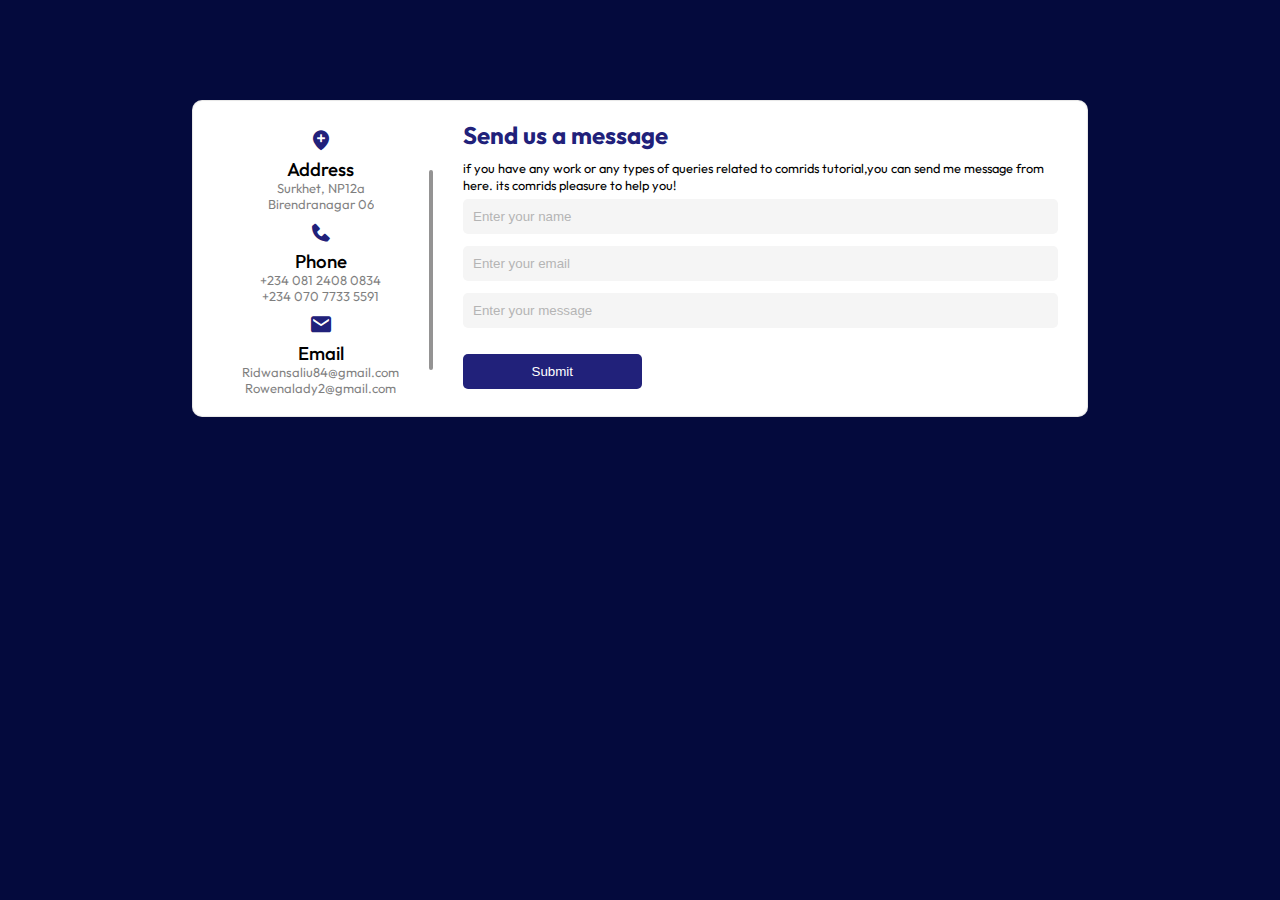
<file: contact/index.html>
<!DOCTYPE html>
<html lang="en">
<head>
    <meta charset="UTF-8">
    <meta name="viewport" content="width=device-width, initial-scale=1.0">
    <title>Contact Page</title>
    <link rel="stylesheet" href="/contact/style.css">
    <link href='https://unpkg.com/boxicons@2.1.4/css/boxicons.min.css' rel='stylesheet'>
</head>
<body>
    <div class="container">
        <div class="contact">
            <div class="contact-info">
                <span><i class='bx bxs-location-plus'></i></span>
                <h3>Address</h3>
                <p>Surkhet, NP12a </p>
                <p>Birendranagar 06</p>
            </div>
            <div class="contact-info">
                <span><i class='bx bxs-phone'></i></span>
                <h3>Phone</h3>
                <p><a href="tel:+234 081 2408 0834">+234 081 2408 0834</a></p>
                <p><a href="tel:+234 070 7733 5591">+234 070 7733 5591</a></p>
            </div>
            <div class="contact-info">
                <span><i class='bx bxs-envelope'></i></span>
                <h3>Email</h3>
                <p><a href="mailto:ridwansaliu84@gmail.com">Ridwansaliu84@gmail.com</a></p>
                <p><a href="mailto:rowenalady2@gmail.com">Rowenalady2@gmail.com</a></p>
            </div>
        </div>
        <div class="divider"></div>
        <div class="message">
            <h2>Send us a message</h2>
            <p>if you have any work or any types of queries related to comrids tutorial,you can send me message from here. its comrids pleasure to help you!</p>
            <form action="#" method="post">
                <input type="text" required placeholder="Enter your name" name="name">
                <input type="email" required placeholder="Enter your email" name="email">
                <input name="message" id="message" placeholder="Enter your message">
                <button type="submit">Submit</button>
            </form>
        </div>
    </div>
</body>
</html>
</file>
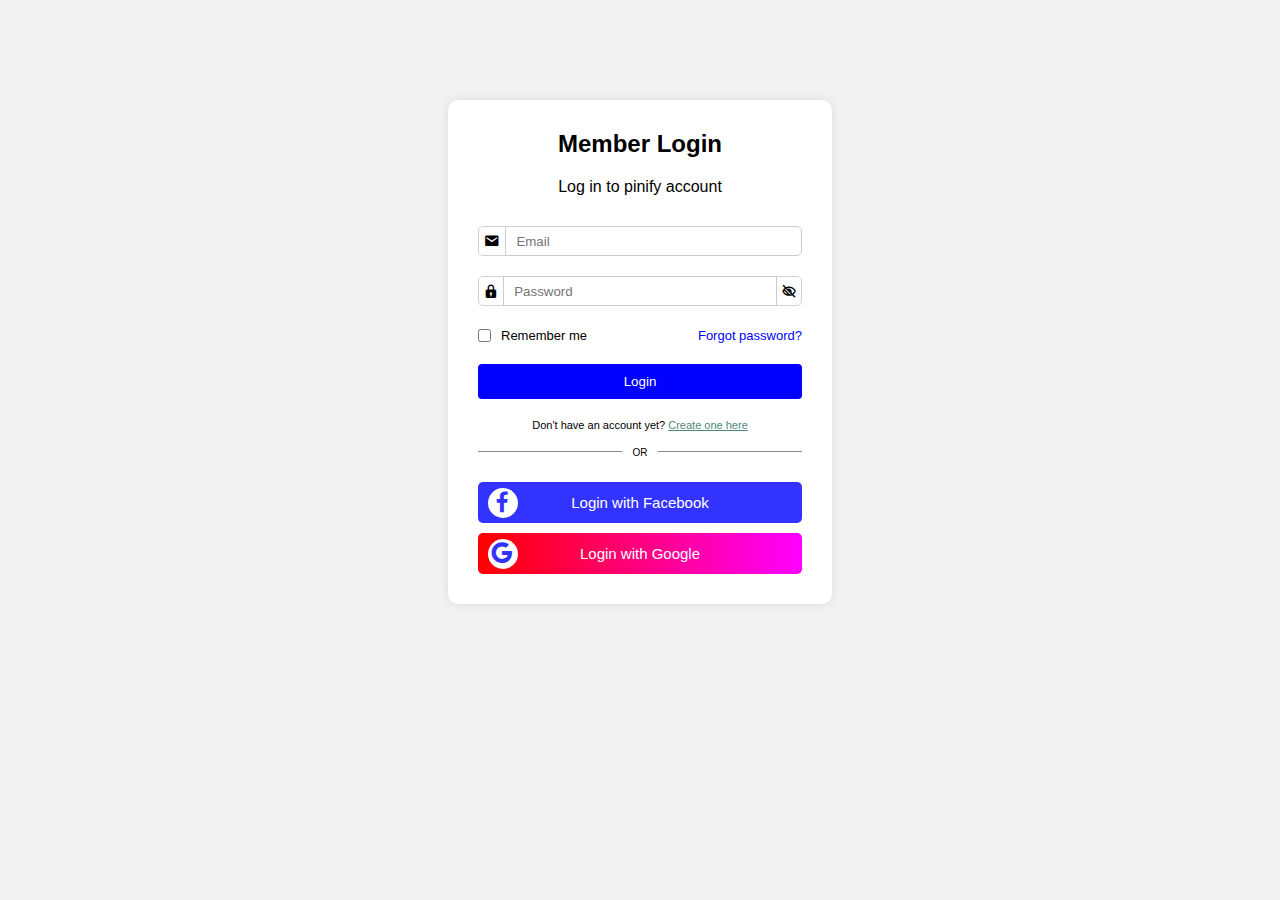
<file: login-folder/index.html>
<!DOCTYPE html>
<html lang="en">
<head>
    <meta charset="UTF-8">
    <meta name="viewport" content="width=device-width, initial-scale=1.0">
    <title>Login Form</title>
    <link rel="stylesheet" href="/login-folder/style.css">
    <link href='https://unpkg.com/boxicons@2.1.4/css/boxicons.min.css' rel='stylesheet'>
    <link rel="shortcut icon" href="/logo.png" type="image/x-icon">
</head>
<body>
    <div class="login-container">
        <h2>Member Login</h2>
        <p style="margin-bottom: 20px ;">Log in to pinify account</p>
        <form action="/login" method="post">
         <div class="email">
           <div class="icon"><i class='bx bxs-envelope'></i></div> <input type="text" id="username" name="username"  placeholder="Email" required>
        </div>
       <div class="password">
            <div class="icon right"><i class='bx bxs-lock'></i></div>
            <input type="password" id="password" name="password" placeholder="Password" required>
            <div class="icon left"><i class='bx bx-low-vision'></i></div>
            </div>
            <div class="remember">
                <div class="input-field">
            <input type="checkbox" id="remember" name="remember" value="remember">
            <label for="remember">Remember me</label>
        </div>
        <div class="link">
            <a href="#">Forgot password?</a>
        </div>
        </div>
            <button type="submit">Login</button>
            <div class="sign-up">
                <p>Don't have an account yet? <a href="/signup-folder/index.html" target="_blank">Create one here</a></p>
            </div>
            <div class="line"></div>
            <div class="login-options">
                <div class="facebook-login">
                    <div class="option-icon"><a href=""><i class='bx bxl-facebook'></i></a></div>
                    <div class="option-text"><a href="">Login with Facebook</a></div>
                </div>
                <div class="google-login">
                    <div class="option-icon"><a href=""><i class='bx bxl-google' ></i></a></div>
                    <div class="option-text"><a href="">Login with Google</a></div>    
                </div>
            </div>
       </div>
      
        </form>
    </div>
</body>
</html>
</file>
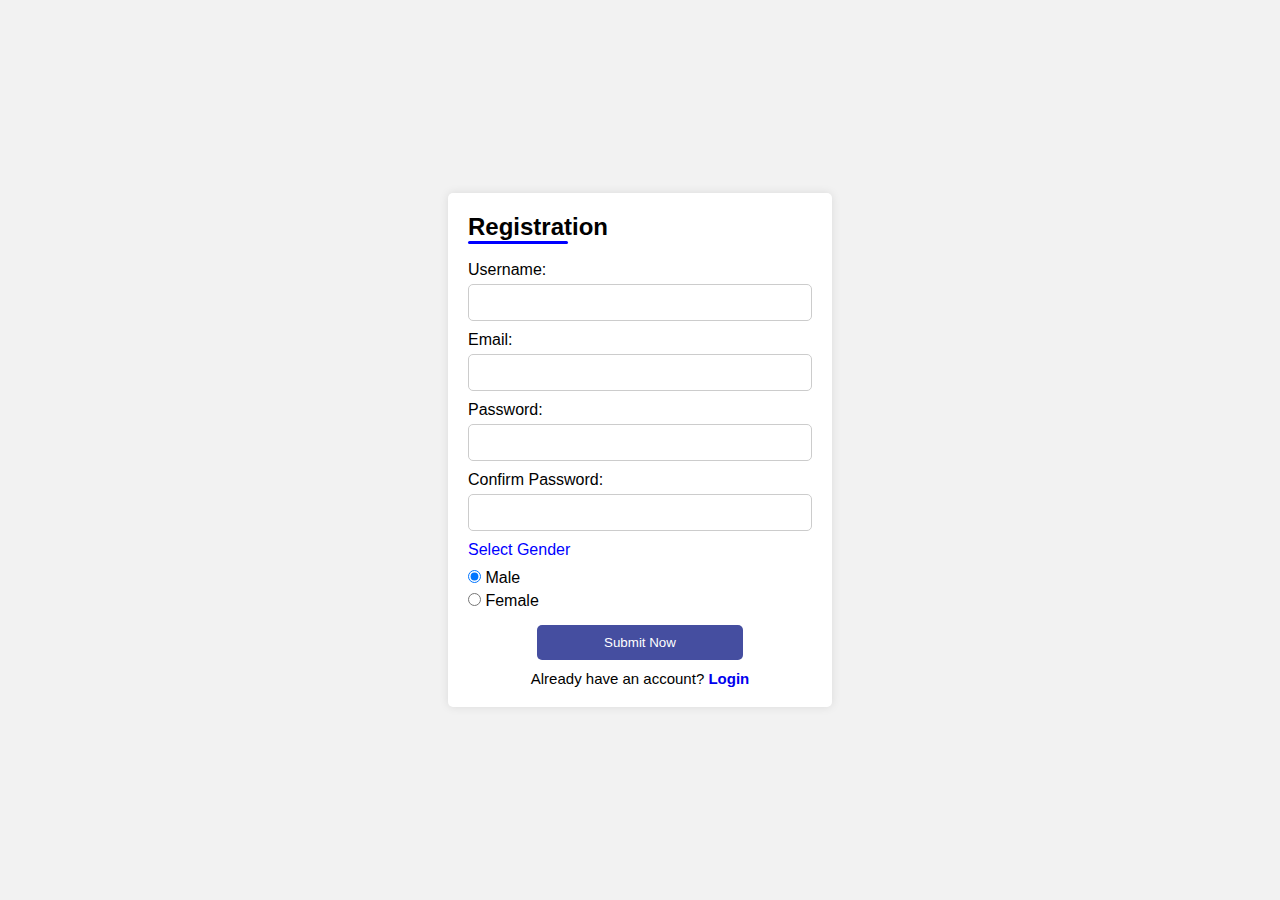
<file: signup-folder/index.html>
<!DOCTYPE html>
<html lang="en">
<head>
    <meta charset="UTF-8">
    <meta name="viewport" content="width=device-width, initial-scale=1.0">
    <title>Registration Form</title>
    <link rel="stylesheet" href="/signup-folder/style.css">
    <link rel="shortcut icon" href="/logo.png" type="image/x-icon">
</head>
<body>
    <div class="container">
        <h2>Registration</h2>
        <form action="/submit_registration" method="post">
            <label for="username">Username:</label>
            <input type="text" id="username" name="username" required>
            
            <label for="email">Email:</label>
            <input type="email" id="email" name="email" required>
            
            <label for="password">Password:</label>
            <input type="password" id="password" name="password" required>
            
            <label for="confirm_password">Confirm Password:</label>
            <input type="password" id="confirm_password" name="confirm_password" required>
            <fieldset>
                <legend>Select Gender</legend>
                <label for="male">
               <input type="radio" checked name="male/female"id="male" required> Male
               </label>
               <label for="female">
               <input type="radio" name="male/female"id="female" required> Female
               </label>
               </fieldset>
               <div class="btn">
            <button type="submit">Submit Now</button>
            
        </div>
        <div class="login">
            Already have an account? <a href="/login-folder/index.html" target="_blank">Login</a>
        </div>
        </form>
    </div>
</body>
</html>
</file>
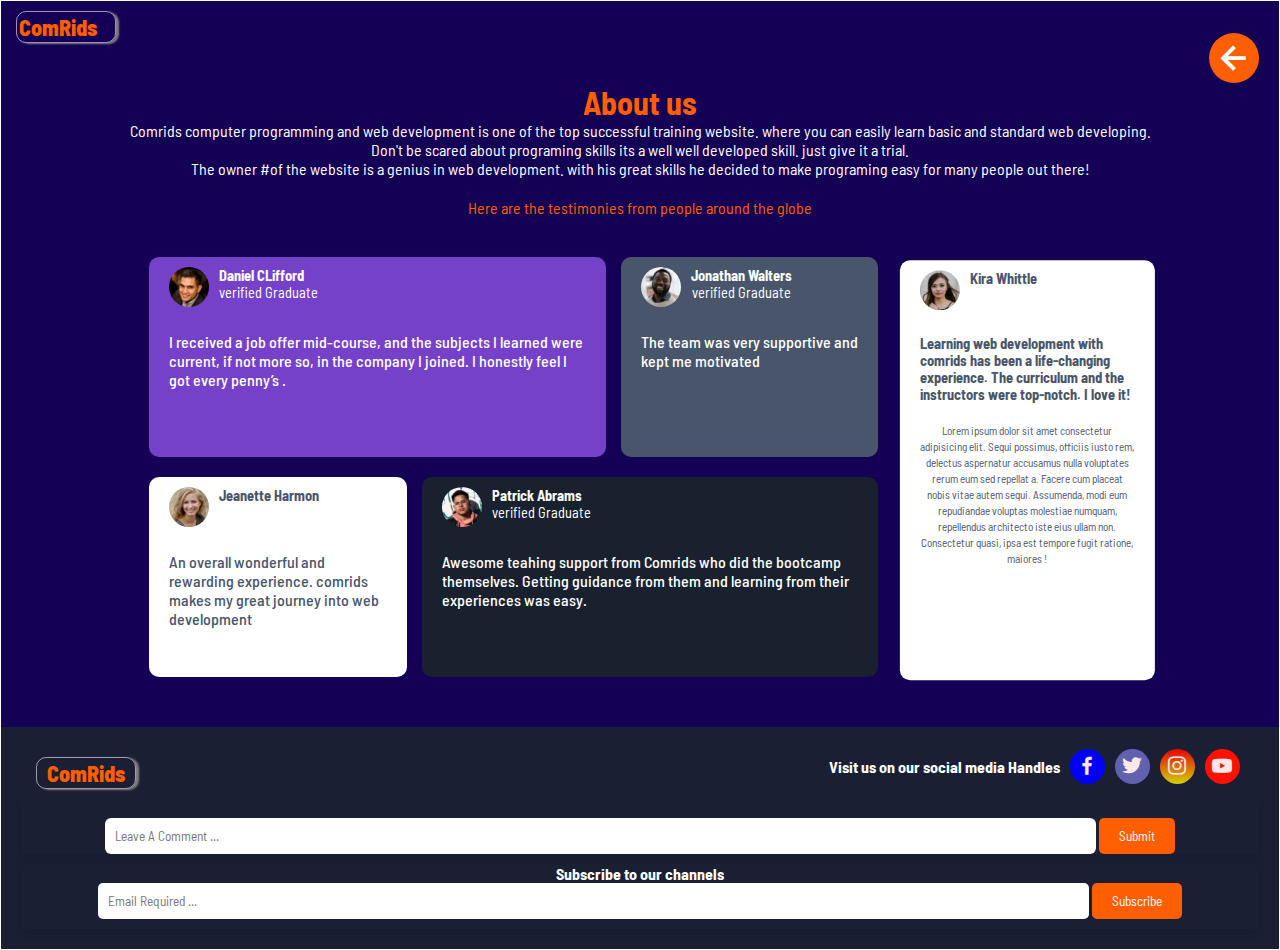
<file: about/about.html>
<!DOCTYPE html>
<html lang="en">
<head>
 <meta charset="UTF-8">
<meta name="viewport" content="width=device-width, initial-scale=1.0"/>
 <title>About us</title>
 <link rel="stylesheet" href="about.css">
 <link href='https://unpkg.com/boxicons@2.1.4/css/boxicons.min.css' rel='stylesheet'>
</head>
<body>
 <div class="about-container">
    <div class="logo">
        ComRids
     </div>
     <div class="back">
        <a href="/fullol.html" title="Back to home page" ><i class='bx bx-left-arrow-alt'></i></a>
</div>
  <h1 style="margin-top: 40px;">About us</h1>
 <p>Comrids computer programming and web development is one of the top successful training website. where you can easily learn basic and standard web developing.</p>
<p>Don't be scared about programing skills its a well well developed skill. just give it a trial.</p>
 <p>The owner #of the website is a genius in web development. with his great skills he decided to make programing easy for many people out there!</p>
 <p style="color: #ff5e02; margin-top: 20px;">Here are the testimonies from people around the globe</p>
 <div class="container">
    <main>
    <section class="first-line">
        <div class="large">
            <div class="profile-pics-name">
                <img src="/about/images/image-daniel.jpg" alt="">
                <div class="name">
                    <h3>Daniel CLifford</h3>
                    <p>verified Graduate</p>
                </div>
            </div>
            <div class="info">
                <h4>I received a job offer mid-course, and the subjects I learned were current, if not more so, 
  in the company I joined. I honestly feel I got every penny’s .
                </h4>
            </div>
        </div>
        <div class="medium">
            <div class="profile-pics-name">
                <img src="/about/images/image-jonathan.jpg" alt="">
                <div class="name">
                    <h3>Jonathan Walters</h3>
                    <p>verified Graduate</p>
                </div>
            </div>
            <div class="info">
                <h4>The team was very supportive and kept me motivated</h4>
 
            </div>
        </div>
    </section>
    <section class="second-line">
        <div class="medium">
            <div class="profile-pics-name">
                <img src="/about/images/image-jeanette.jpg" alt="">
                <div class="name">
                    <h3>Jeanette Harmon</h3>
                    <p>verified Graduate</p>
                </div>
            </div>
            <div class="info">
                <h4>An overall wonderful and rewarding experience. comrids makes my great journey into web development</h4>
                
            </div>
        </div>
        <div class="large">
            <div class="profile-pics-name">
                <img src="/about/images/image-patrick.jpg" alt="">
                <div class="name">
                    <h3>Patrick Abrams</h3>
                    <p>verified Graduate</p>
                </div>
            </div>
            <div class="info">
                <h4>Awesome teahing support from Comrids who did the bootcamp themselves. Getting guidance from them and 
                    learning from their experiences was easy.
                </h4>
 
            </div>
        </div>
    </section>
</main>
<div class="aside">
    <div class="profile-pics-name">
        <img src="/about/images/image-kira.jpg" alt="">
        <div class="name">
            <h3>Kira Whittle</h3>
            <p>verified Graduate</p>
        </div>
    </div>
    <div class="info">
        <h4>Learning web development with comrids has been a life-changing experience. The curriculum and the instructors were top-notch. I love it!</h4>
        <p style="color:inherit;">Lorem ipsum dolor sit amet consectetur adipisicing elit. Sequi possimus, officiis iusto rem, delectus aspernatur accusamus nulla voluptates rerum eum sed repellat a. Facere cum placeat nobis vitae autem sequi.
        Assumenda, modi eum repudiandae voluptas molestiae numquam, repellendus architecto iste eius ullam non. Consectetur quasi, ipsa est tempore fugit ratione, maiores !</p>
        </h4>
    </div>
    </div>
</div>
<footer>
<div class="coments">
    <div class="logo">
        ComRids
     </div>
     <div class="linkss">
        <h4>Visit us on our social media Handles</h4>
        <div class="facebook">
      <a href=""><i class='bx bxl-facebook'></i></a>
      </div>
      <div class="twitter">
      <a href=""><i  id="twitter" class='bx bxl-twitter'></i></a>
      </div>
      <div class="instagram">
     <a href=""><i id="instagram" class='bx bxl-instagram'></i></a>
     </div>
     <div class="youtube">
     <a href=""><i id="youtube" class='bx bxl-youtube'></i></a>
    </div>
    </div>
     <div class="comment-box">
        <form action="#" method="post"></form>
            <label for="comment"></label>
            <br>
            <input type="text" id="comment" name="comment" placeholder="Leave A Comment ..."  required>
            <button type="submit" >Submit</button>
        </form>
     </div>
    <div class="subscribe-box">
        <h4>Subscribe to our channels</h4>
        <form action="#" method="#">
            <label for="email"></label>
            <input type="email" id="email" name="email" placeholder="Email Required ..." required>
            <button type="submit">Subscribe</button>
        </form>
    </div>
      
      </div>
</div>
</div>
</body>
</html>
</file>
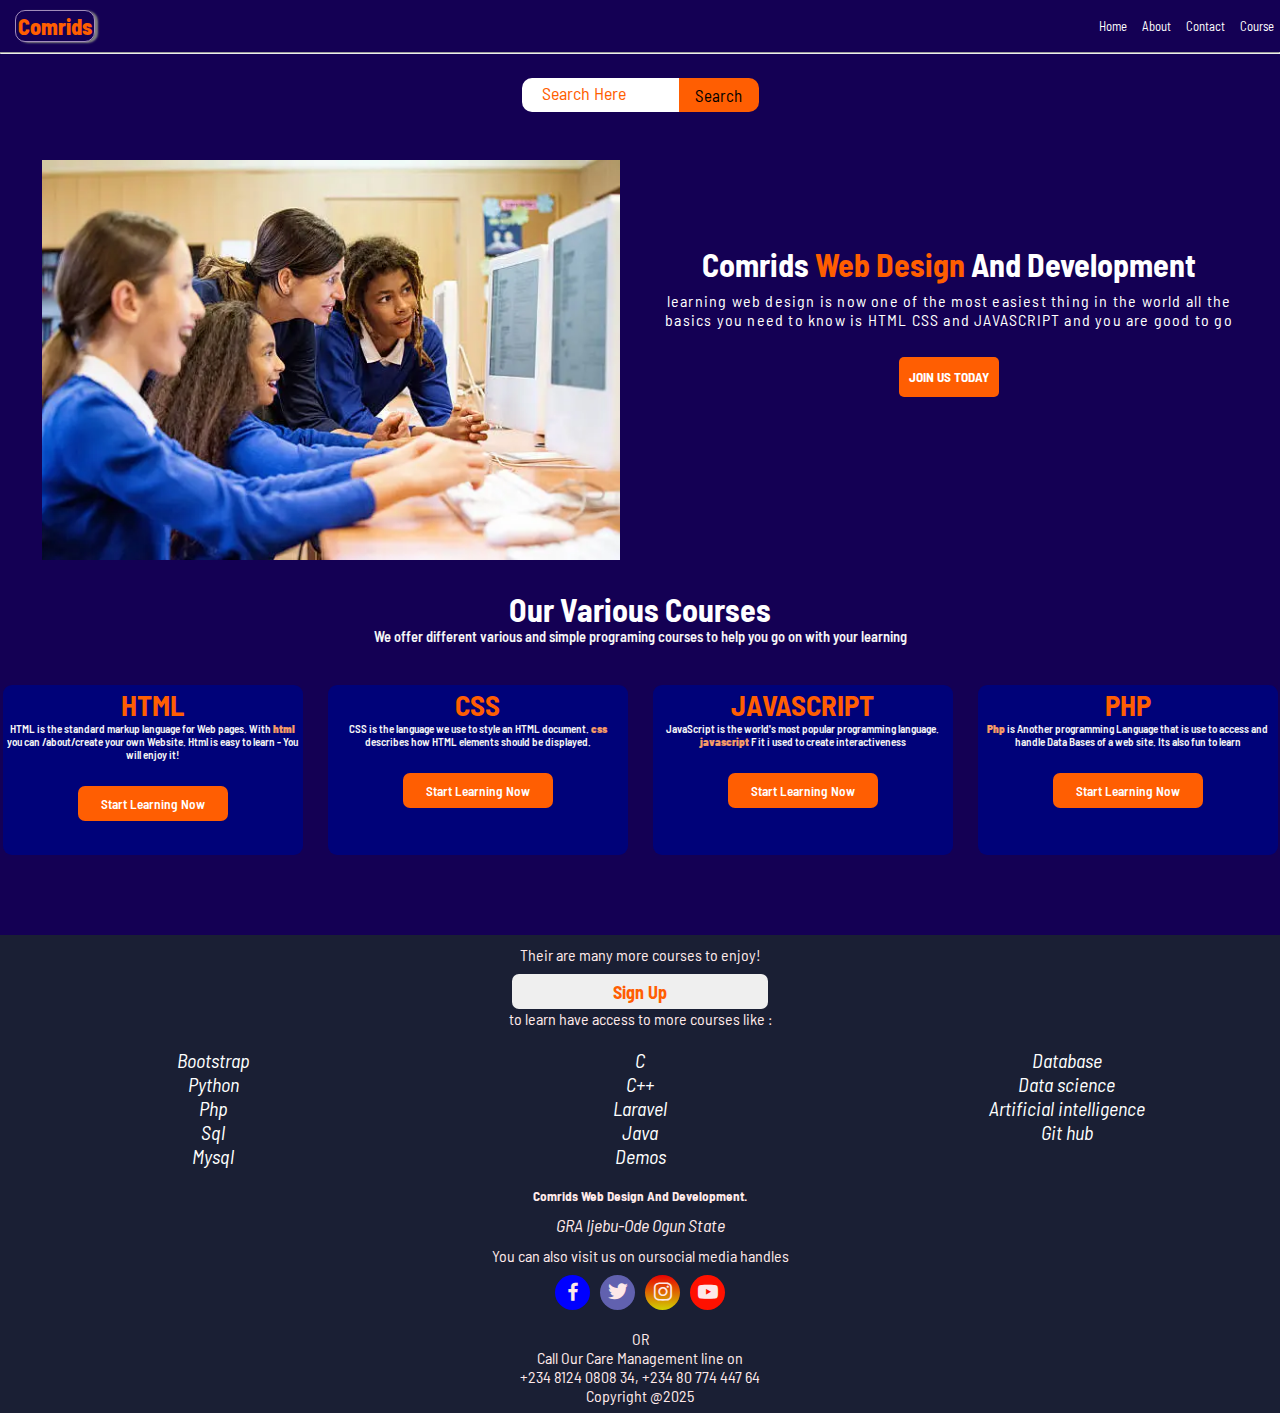
<file: landing-page-folder/fullol.html>
<!DOCTYPE html>
<html lang="en">
<head>
 <meta charset="UTF-8">
 <meta name="viewport" content="width=device-width, initial-scale=1.0"/>
 <title>comrids</title>
<link rel="stylesheet" href="style.css">
<link href='https://unpkg.com/boxicons@2.1.4/css/boxicons.min.css' rel='stylesheet'>
<link rel="shortcut icon" href="/logo.png" type="image/x-icon">
</head>
<body>
<main>
  <div class="logo">
   Comrids
</div>
  <ul>
   <li><a href="#home">home</a></li>
   <li><a href="/about/about.html">about</a></li>
   <li><a href="/contact/index.html">contact</a></li>
   <li><a href="#course">course</a></li>
</ul>
</main>
<input class="checks" id="checks" type="checkbox">
<div class="hamburger-menu">
  <label for="checks"><i class='bx bx-menu'></i></label>
</div>
<div class="menu">
  <label for="checks"><i class='bx bx-x' style='color:#ffffff;font-size: 30px;'></i></label>
  <ul>
    <li><a href="#home">home</a></li>
    <li><a href="/about/about.html">about</a></li>
    <li><a href="/contact/index.html">contact</a></li>
    <li><a href="#course">course</a></li>
 </ul>
</div>
<hr>
<div id="home" class="search">
  <label for="search">
  <input class="input" placeholder="Search Here"type="search" id="search" name="search">
 <a href="#"><button>Search</button></a>
</label>
</div>
<div class="content-box">
  <div class="images">
    <img src="desktob-hero.png" alt="">
  </div>
  <div class="content">
 <h1>comrids<span style="color:#ff5e00;"> web design </span>and development</h1>
<p>learning web design is now one of the most easiest thing in the world all the basics you need to know is HTML CSS and  JAVASCRIPT and you are good to go</p>
 <p>
 <button><a href="/signup-folder/index.html">JOIN US TODAY</a></button>
</p>
</div>
</div>
 <div id="course"class="course-container-box">
 <h1>Our Various Courses</h1>
  <p>We offer different various and simple programing courses to help you go on with your learning</p>
  <div class="course-container">
<div class="courses">
 <h1>HTML</h1>
<p>HTML is the standard markup language for Web pages.
With <b style="color: #f59b67;">html</b> you can /about/create your own Website.

Html is easy to learn - You will enjoy it!</p>
<div class="btn"><a href="/signup-folder/index.html"><button>Start Learning Now</button></a></div>
</div>
<div class="courses">
 <h1>CSS</h1>
<p>
CSS is the language we use to style an HTML document.
<b style="color: #f59b67;">css</b> describes how HTML elements should be displayed.</p>
<div class="btn"><a href="/signup-folder/index.html"><button>Start Learning Now </button></a></div>
</div>
<div class="courses">
 <h1>JAVASCRIPT</h1>
 <p>JavaScript is the world's most popular programming language.
  <b style="color: #f59b67;">javascript</b>  F
 it i used to create interactiveness </p>
<div class="btn"><a href="/signup-folder/index.html"><button>Start Learning  Now</button></a></div>
</div>
<div class="courses">
  <h1> PHP</h1>
  <p><b style="color: #f59b67;">Php</b>  is Another programming Language that is use to access and handle Data Bases of a web site. Its also fun to learn</p>
 <div class="btn"><a href="/signup-folder/index.html"> <button>Start Learning  Now</button></a></div>
</div>
</div>
</div>
</div>
 <footer>
  <p>Their are many more courses to enjoy! </br><button><a href="/signup-folder/index.html"><b>Sign Up</b></a></button></br>to learn have access to more courses like :</p>
  <div class="more-course">
  <div class="more"><a href="/signup-folder/index.html"><p><i>Bootstrap <br>Python <br> Php <br>Sql <br> Mysql</i></p></a></div>
  <div class="more"><a href="/signup-folder/index.html"><p><i>C <br> C++ <br>Laravel <br>Java <br>Demos</i></p></a></div>
 <div class="more"><a href="/signup-folder/index.html"><p><i>Database <br>Data science <br> Artificial intelligence <br>Git hub</i></p></a></div>
</div>
<div>
  <h5> Comrids Web Design And Development.</h5><address id="contact">GRA Ijebu-Ode Ogun State</address>
  <p>You can also visit us on oursocial media handles</p>
  <div class="linkss">
    <div class="facebook">
  <a href=""><i class='bx bxl-facebook'></i></a>
  </div>
  <div class="twitter">
  <a href=""><i  id="twitter" class='bx bxl-twitter'></i></a>
  </div>
  <div class="instagram">
 <a href=""><i id="instagram" class='bx bxl-instagram'></i></a>
 </div>
 <div class="youtube">
 <a href=""><i id="youtube" class='bx bxl-youtube'></i></a>
</div>
</div>
 <br>OR<br>Call Our Care Management line on<br>+234 8124 0808 34, +234 80 774 447 64 <br>
  Copyright @2025
  </div>
 </footer>
</body>
</html>
</file>
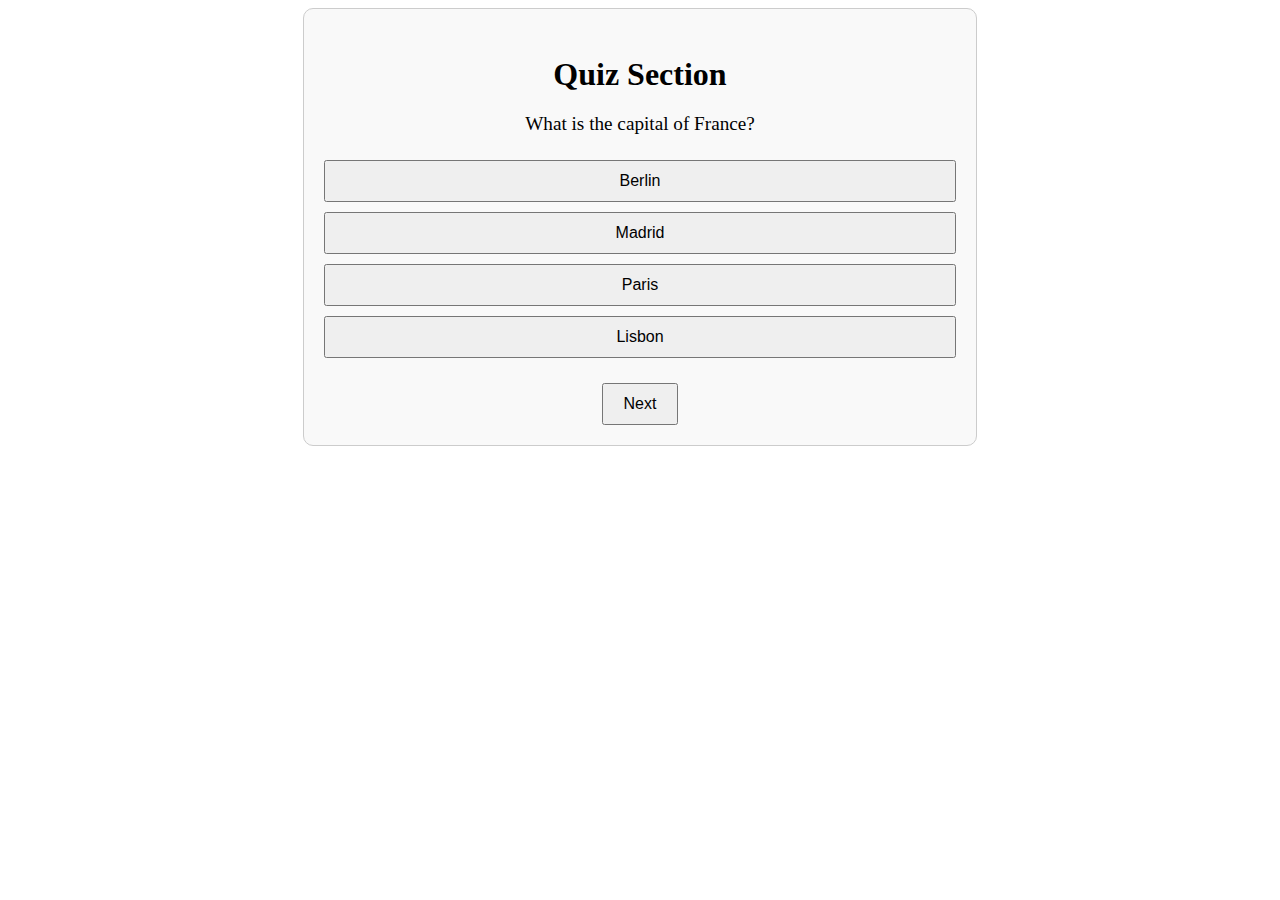
<file: Quiz-folder/quiz.html>
<!DOCTYPE html>
<html lang="en">
<head>
    <meta charset="UTF-8">
    <meta name="viewport" content="width=device-width, initial-scale=1.0">
    <title>quiz section</title>
    <link rel="stylesheet" href="quiz.css">
    <link rel="shortcut icon" href="/logo.png" type="image/x-icon">
</head>
<body>
    <div class="quiz-container">
        <h2>Quiz Section</h2>
        <div id="quiz">
          <div class="question">Question will appear here</div>
          <div class="options">
            <button class="option">Option 1</button>
            <button class="option">Option 2</button>
            <button class="option">Option 3</button>
            <button class="option">Option 4</button>
          </div>
          <button id="next">Next</button>
        </div>
      </div>
      <script src="quiz.js"></script>
</body>
</html>
</file>
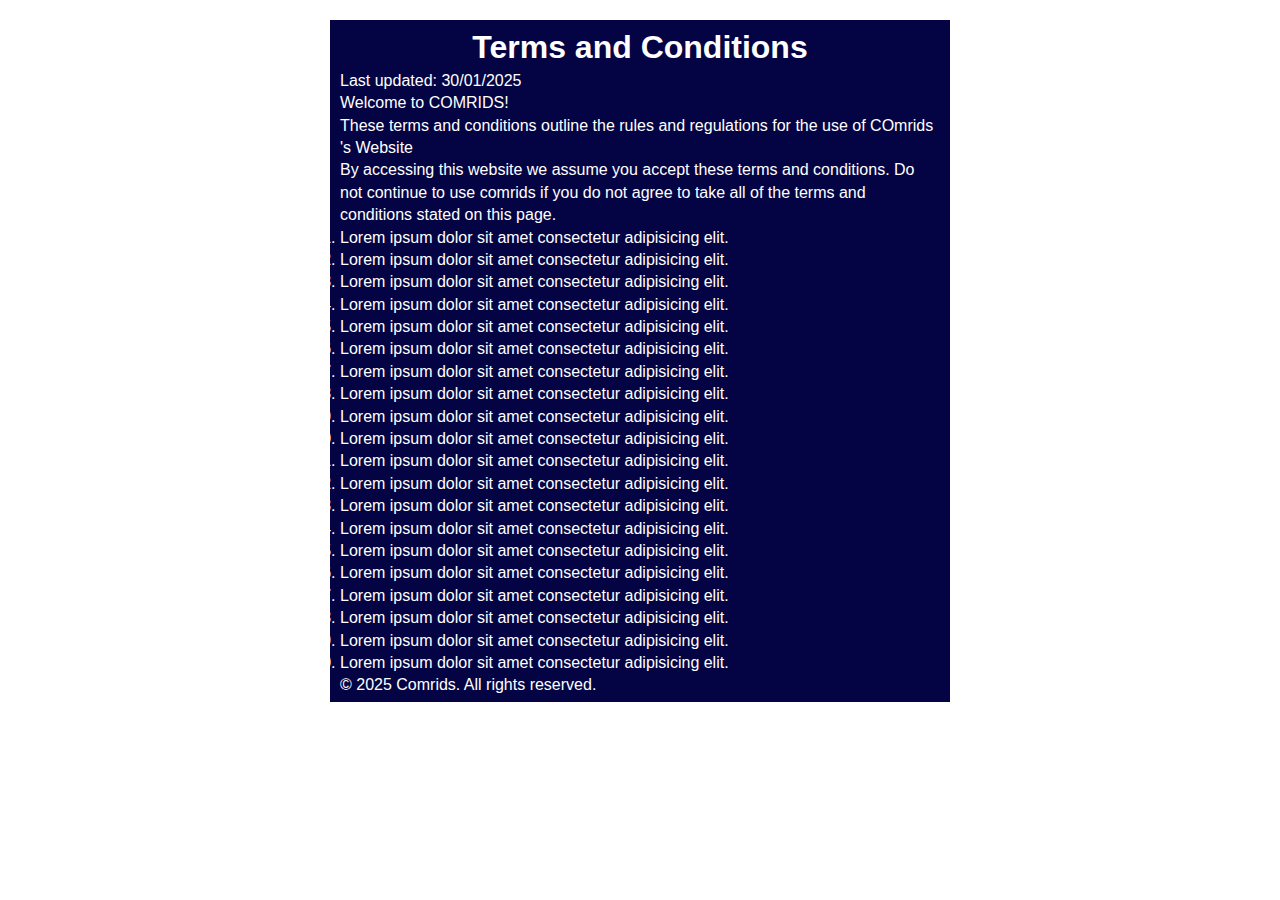
<file: terms-folder/terms.html>
<!DOCTYPE html>
<html lang="en">
<head>
    <meta charset="UTF-8">
    <meta name="viewport" content="width=device-width, initial-scale=1.0">
    <title>Terms and Conditions</title>
    <link rel="stylesheet" href="/terms-folder/style.css">
    <style>
       
    </style>
</head>
<body>
    <div class="content">
        <h1>Terms and Conditions</h1>
        <p>Last updated: 30/01/2025</p>
        <p>Welcome to COMRIDS!</p>
        <p>These terms and conditions outline the rules and regulations for the use of COmrids 's Website</p>
        <p>By accessing this website we assume you accept these terms and conditions. Do not continue to use comrids if you do not agree to take all of the terms and conditions stated on this page.</p>
        <p>
            <ol>
                <li>Lorem ipsum dolor sit amet consectetur adipisicing elit.</li>
                <li>Lorem ipsum dolor sit amet consectetur adipisicing elit.</li>
                <li>Lorem ipsum dolor sit amet consectetur adipisicing elit.</li>
                <li>Lorem ipsum dolor sit amet consectetur adipisicing elit.</li>
                <li>Lorem ipsum dolor sit amet consectetur adipisicing elit.</li>
                <li>Lorem ipsum dolor sit amet consectetur adipisicing elit.</li>
                <li>Lorem ipsum dolor sit amet consectetur adipisicing elit.</li>
                <li>Lorem ipsum dolor sit amet consectetur adipisicing elit.</li>
                <li>Lorem ipsum dolor sit amet consectetur adipisicing elit.</li>
                <li>Lorem ipsum dolor sit amet consectetur adipisicing elit.</li>
                <li>Lorem ipsum dolor sit amet consectetur adipisicing elit.</li>
                <li>Lorem ipsum dolor sit amet consectetur adipisicing elit.</li>
                <li>Lorem ipsum dolor sit amet consectetur adipisicing elit.</li>
                <li>Lorem ipsum dolor sit amet consectetur adipisicing elit.</li>
                <li>Lorem ipsum dolor sit amet consectetur adipisicing elit.</li>
                <li>Lorem ipsum dolor sit amet consectetur adipisicing elit.</li>
                <li>Lorem ipsum dolor sit amet consectetur adipisicing elit.</li>
                <li>Lorem ipsum dolor sit amet consectetur adipisicing elit.</li>
                <li>Lorem ipsum dolor sit amet consectetur adipisicing elit.</li>
                <li>Lorem ipsum dolor sit amet consectetur adipisicing elit.</li>
            </ol>
        </p>
        
        <p>© 2025 Comrids. All rights reserved.</p>
    </div>
</body>
</html>
</file>
<file: contact/style.css>
@import url('https://fonts.googleapis.com/css2?family=Barlow+Semi+Condensed:ital,wght@0,100;0,200;0,300;0,400;0,500;0,600;0,700;0,800;0,900;1,100;1,200;1,300;1,400;1,500;1,600;1,700;1,800;1,900&family=League+Spartan:wght@100..900&family=Lexend+Deca:wght@100..900&family=Outfit:wght@100..900&family=Poppins:ital,wght@0,100;0,200;0,300;0,400;0,500;0,600;0,700;0,800;0,900;1,100;1,200;1,300;1,400;1,500;1,600;1,700;1,800;1,900&family=Raleway:ital,wght@0,100..900;1,100..900&family=Rubik:ital,wght@0,300..900;1,300..900&display=swap');
*{
    margin: 0;
    padding: 0;
    box-sizing: border-box;
}
body{
    font-family: 'outfit', sans-serif;
    background: #040a3d;
}
.container{
    width: 70%;
    margin: 100px auto;
    padding: 10px 20px;
    /* border: 3px solid red; */
    display: flex;
    justify-content: space-between;
    background-color: #fff;
    box-shadow: inset 0 0 1px 1px rgba(0, 0, 0, 0.1);
    border-radius: 10px;
}
.contact{
    /* border: 3px solid gold; */
    text-align: center;
    padding:10px 30px;
    flex-wrap: wrap;
}
.contact-info{
    margin-top: 7px;
    /* border: 3px solid red; */
}
.contact p{
    font-size: 13px;
    line-height: 1.2;
    opacity: 0.5;
    /* padding:0 30px; */
}
.contact h3{
    font-weight: 500;
}
a{
    text-decoration: none;
    font-size: 13px;
    color: black;
}
.contact span{
    color: rgb(33, 33, 122);
    font-size: 24px;
}
.divider{
    width: 1px;
    height: 200px;
    border: 2px solid rgb(41, 39, 39);
    margin:60px 20px 10px 0px;
    border-radius: 10px;
    opacity: 0.5;
}
.message{
    /* border: 3px solid gold; */
    padding: 10px 10px;
}
.message h2{
    margin-bottom: 10px;
    color:rgb(33, 33, 122) ;
    position: relative;
}

.message p{
    font-size: 0.8rem;
    line-height: 1.3;
    
}
/* form{
    border: 2px solid red;
} */
form input{
    width: 100%;
    padding: 10px;
    margin: 6px 0;
    background-color: whitesmoke ;
    border:none;
    border-radius: 5px;
}
input:focus{
    outline: none;
}
::placeholder{
    opacity: 0.5;
}

textarea:focus{
    outline: none;
}
button{
    border: none;
    width: 30%;
    padding: 10px;
    border-radius: 5px;
    color: #fff;
    background-color: rgb(33, 33, 122);
    margin-top: 20px;
}
@media screen and (max-width:500px) {
    .container{
        flex-direction: column-reverse;
        margin: 10px auto;
        width: 95%;
    }
    .divider{
        display: none;
    }
    .contact{
        padding: 10px 0;
        /* flex-wrap: wrap; */
    }
    .message{
        padding: 10px 0;
    }
    button{
        width: 100%;
    }
}
@media screen and (max-width:768px) and (min-width:500px) {
    .container{
        width: 90%;
    }
    .contact{
        display: flex;
        /* flex-direction: row; */
        /* border: 3px solid red; */
        width: 90%;
        gap: 30px;
        margin: 10px auto;
    }
    
}
</file>
<file: login-folder/style.css>
*{
    padding: 0;
    margin: 0;
    box-sizing: border-box;
}
body {
    font-family:  sans-serif;
    background-color: #f2f2f2;
}
.login-container {
    background-color: #fff;
    border-radius: 10px;
    padding: 30px;
    box-shadow: 0 0 10px rgba(0, 0, 0, 0.1);
    width: 30%;
    margin: 100px auto;
}
.login-container h2 {
    margin-bottom: 20px;
    text-align: center;
}
 p{
    text-align: center;
    font-weight: 100;
}
.login-container input[type="text"],
.login-container input[type="password"] {
    width: 100%;
    padding: 10px;
    height: 30px;
    margin: 10px 0;
    border: 1px solid #ccc;
}
.login-container input[type="text"]{
    border-radius: 0 5px 5px 0;
}
.login-container input[type="text"]:focus{
    outline: none;
}
.login-container input[type="password"]:focus{
    outline: none;
}
.login-container input[type="password"]{
    border-radius: 0;
}

.login-container button {
    width: 100%;
    padding: 10px;
    background-color: blue;
    color: white;
    border: none;
    border-radius: 4px;
    margin-top: 20px;
    cursor: pointer;
}
.login-container button:hover {
    opacity: 0.8;
}
.email{
    display: flex;
    /* border: 2px solid green; */
}
.password{
    display: flex;
}
.email .icon{
    border-radius: 5px 0 0 5px;
    border-right: 0;
}
 .icon{
    height: 30px;
    border: 1px solid rgba(0, 0, 0, 0.178);
    width: 30px;
    /* font-size: 30px; */
    margin-top: 10px;
    display: flex;
    align-items: center;
    justify-content: center;
}
.right{
    border-radius: 5px 0 0 5px;
    border-right: 0;
}
.left{
    border-radius: 0 5px 5px 0; 
    border-left: 0;
}
.remember{
    display: flex;
    justify-content: space-between;
    margin-top: 10px;
}
label{
   font-size: 13px;
}
.remember a{
    text-decoration: none;
    font-size: 13px;
    color: blue;
}
.sign-up p{
    font-size: 11px;
    margin-top: 20px;
}
.sign-up a{
    color: rgb(79, 136, 122);
}
.input-field{
    align-items: center;
    display: flex;
    gap: 10px;
}
.line{
    position: relative;
    height: 1px;
    width: 100%;
    margin-top: 20px;
    background-color: rgb(143, 138, 138);
}
.line::after{
    content: "OR";
    position: absolute;
    top: 50%;
    left: 50%;
    transform: translate(-50%, -50%);
    background-color: #fff;
    padding: 0 10px;
    font-size: 10px;
}
.login-options{
    /* border: 2px solid red; */
    margin-top: 30px;
}
.facebook-login , .google-login{
    margin-top: 10px;
    padding: 12px;
    /* border: 2px solid green; */
    display: flex;
    justify-content: center;
    align-items: center;
    border-radius: 5px;
    position: relative;
    
}
.facebook-login a,
.google-login a {
    color: white;
    text-decoration: none;
    width: 100%;
    text-align: center;
}
.facebook-login{
    background-color: #3333ff;
    color: white;   
    font-size: 15px;
}
.google-login{
    background: linear-gradient(to right, #ff0000, #ff00ff);
    color: white;
    font-size: 15px;
}
.option-icon{
    position: absolute;
    left: 0;
    height: 30px;
    width: 30px;
    font-size: 28px;
    background-color: #fff;
    /* border: 2px solid red; */
    border-radius: 50%;
    margin-left: 10px;
}
.option-icon i{
    color: #3333ff;
}

@media screen and (max-width:720px) {
    .login-container{
        width: 95%;
    }
}
</file>
<file: signup-folder/style.css>
*{
    padding: 0;
    margin: 0;
    box-sizing: border-box;
}
body {
    font-family: Arial, sans-serif;
    background-color: #f2f2f2;
    display: flex;
    justify-content: center;
    align-items: center;
    height: 100vh;
}
.container {
    width: 30%;
    background-color: #fff;
    padding: 20px;
    border-radius: 5px;
    box-shadow: 0 0 10px rgba(0, 0, 0, 0.1);
}
.container h2 {
    margin-bottom: 20px;
    position: relative;
}
.container h2::before {
    content: "";
    position: absolute;
    top: 100%;
    height: 2.5px;
    width: 100px;
    background-color:blue;
    border-radius: 20px;
}
.container label {
    display: block;
    margin-bottom: 5px;
}
input:focus {
    outline: none;
}
.container input[type="text"],
.container input[type="email"],
.container input[type="password"] {
    width: 100%;
    padding: 10px;
    margin-bottom: 10px;
    border: 1px solid #ccc;
    border-radius: 5px;
}
fieldset {
    border: none;
    /* padding: 10px; */
}
fieldset legend {
    color: blue;
    margin-bottom: 10px;
}
.btn{
    margin: 10px auto;
    /* border: 2px solid red; */
    width: 60%;
}
.container button {
    background-color: #454ea0;
    width: 100%;
    color: white;
    padding: 10px 20px;
    border: none;
    border-radius: 5px;
    cursor: pointer;
    /* margin-top: 20px; */
}
.container button:hover {
    background-color:rgb(24, 24, 202);
}
.container input[type="submit"]:hover {
    background-color: #45a049;
}
.login{
    text-align: center;
    font-size: 15px;
}
.login a{
    text-decoration: none;
    font-weight: bold;
}
.login a:hover{
    color: blue;
}
</file>
<file: about/about.css>
@import url('https://fonts.googleapis.com/css2?family=Barlow+Semi+Condensed:ital,wght@0,100;0,200;0,300;0,400;0,500;0,600;0,700;0,800;0,900;1,100;1,200;1,300;1,400;1,500;1,600;1,700;1,800;1,900&family=Lexend+Deca:wght@100..900&display=swap');


*{
 margin: 0;
padding: 0;
box-sizing: border-box ;
font-family:Barlow Semi Condensed;
}
body {
 background: #140054;
 margin :px;
}
.about-container{
 min-height:100vh;
 width :100%;
border:1px solid #fff;
}
.logo{
    margin:10px 15px;
    color: #ff5e00;
   background: transparent;
   font-weight:800;
   font-size:22px;
   width: 100px;
   /* float : left ; */
   border:1px solid#ffeaff99;
   border-radius: 10px;
   padding:2px;
   box-shadow:3px 1px 2px gray;
   }
   .back{
    height: 50px;
    width: 50px;
    border-radius: 50%;
    background-color: #ff5e02;
    text-align: center;
    font-size: 45px;
    float: right;
    margin-right: 20px;
    margin-top: -20px;
   }
   .back a{
    color: #fff;
   }
 .back a[title="Back to Home"]{
    background-color: red;
 }

    .tool-tip:hover .tool-tip-text {
    visibility: visible;
    opacity: 1;
   }
.about-container h1{
 color: #ff5e02;
 text-align: center;
}
.about-container p{
 color:#fff;
text-align: center ;
}
.container {
    display: grid;
    height: 470px;
    /* border: 2px solid red; */
    gap: 20px;
    padding: 20px;
    width: 80%;
    margin: 20px auto;
    /* background-color: hsl(0, 0%, 81%); */
}
.first-line{
    /* border: 2px solid blue; */
    display: grid;
    grid-template-columns: 62% 35%;
    gap: 15px;
    margin-bottom: 20px;
    height: 200px;
    width: 75%;
}
.large{
    /* border: 2px solid green; */
    padding-left: 20px;
    padding-right: 20px;
    padding-bottom: 20px;
    padding-top: 10px;
    border-radius: 10px;
    height:200px;
}
.large p, .medium p{
    font-size: 0.7rem;
    margin-bottom: 10px;
}
.medium{
    /* border: 2px solid gold; */
    padding-left: 20px;
    padding-right: 20px;
    padding-bottom: 20px;
    padding-top: 10px;
    border-radius: 10px;
    height:200px;
}
.second-line{
    /* border: 2px solid blue; */
    display: grid;
    grid-template-columns: 35% 62%;
    gap: 15px;
    height: 200px;
    width: 75%;
}
.second-line h4 , .first-line h4{
    font-size: 1rem;
    margin-bottom: 10px;
    font-weight: 500;
}

.profile-pics-name{
    height: 60px;
    width: 200px;
    /* border: 2px solid red; */
    /* padding: 0; */
    display: flex;
    gap: 10px;
    margin-bottom: 5px;
}
.profile-pics-name img{
    border-radius: 50%;
    position: absolute;
    height: 40px;
    width: 40px;
}
.large .profile-pics-name img {
    /* border: 2px solid hsl(263, 55%, 52%); */
}
.name{
    /* border: 2px solid red; */
    margin-left: 50px;
}
.name h3{
    font-size: 0.9rem;
}
.name p{
    font-size: 0.9rem;
}
.first-line .large{
    background-color: hsl(263, 55%, 52%);
    color: #fff;
}
.first-line .medium{
    background-color: hsl(217, 19%, 35%);
    color: #fff;
}

.second-line .medium{
    background-color: hsl(0, 0%, 100%);
    color:hsl(217, 19%, 35%) ;
}
.second-line .large{
    background-color: hsl(219, 29%, 14%);
    color: #fff;
}
.profile-pics-name + p{
    font-weight: 900;
}
.aside{
    height: 420px;
    width: 26%;
    /* border: 2px solid red; */
    padding-left: 20px;
    padding-right: 20px;
    padding-bottom: 20px;
    padding-top: 10px;
    background-color: hsl(0, 0%, 100%);
    border-radius: 10px;
    transform: translate(294% , -104%);
}
.aside .profile-pics-name{
    color:hsl(217, 19%, 35%) ;
}
.aside .info {
    font-size: 0.9rem;
    color: hsl(217, 19%, 35%);
}
.aside .info p {
    margin-top: 20px;
    font-size: 0.7rem;
    line-height: 16px;
}
footer{
    background:#1a1f34 ;
    padding: 20px;
}
.coments{
    /* border: 2px solid red; */
    /* height: 150px; */
    width: 100%;
    /* margin: 0 auto; */
    text-align: center;
}
.comment-box{
    box-shadow: 0 4px 8px rgba(0, 0, 0, 0.1);
    /* border: 2px solid red; */
}
.comment-box input{
    width: 80%;
    border-radius: 6px;
    padding: 10px;
    border: none;
}
.comment-box button{
    padding: 10px 20px;
    background-color:#ff5e02;
    color: #fff;
    border: 0;
    border-radius: 5px;
    cursor: pointer;
}
.subscribe-box{
    box-shadow: 0 4px 8px rgba(0, 0, 0, 0.1);
    /* border: 2px solid red; */
}
.subscribe-box h4{
    color: #fff;
    margin-top: 10px;
}
.subscribe-box input {
    width: 80%;
    padding: 10px;
    margin-bottom: 10px;
    /* border: 1px solid hsl(217, 19%, 35%); */
    border-radius: 5px;
    border: 0;
}
input:focus{
    outline: none;
}
.subscribe-box button {
    padding: 10px 20px;
    background-color:#ff5e02;
    color: #fff;
    border: none;
    border-radius: 5px;
    cursor: pointer;
}
.subscribe-box button:hover {
    background-color: #ff5f02dc;
}
.linkss{
    height: auto;
    width:450px;
    display: flex;
    float: right;
    gap: 10px;
    align-items: center;
    justify-content: center;
    margin-top: -50px;
    /* border: 2px solid red; */
    margin-bottom: 20px;
  }
  .linkss h4{
    color: #fff;
  }
  .linkss .facebook{
    height: 35px;
    width:35px ;
    background-color: blue;
    border-radius: 50%;
    display: flex;
    align-items: center;
    justify-content: center;
    font-size: 24px;
  }
  .linkss i{
     color: #fde8e8;
  }
  .linkss .twitter{
    height: 35px;
    width:35px ;
    background-color: rgb(97, 97, 175);
    border-radius: 50%;
    display: flex;
    align-items: center;
    justify-content: center;
    font-size: 24px;
  }
  .linkss .instagram{
    height: 35px;
    width:35px ;
    background:linear-gradient(rgb(233, 2, 2),rgb(209, 209, 2));
    border-radius: 50%;
    display: flex;
    align-items: center;
    justify-content: center;
    font-size: 24px;
  }
  .linkss .youtube{
    height: 35px;
    width:35px ;
    background-color: rgb(255, 17, 0);
    border-radius: 50%;
    display: flex;
    align-items: center;
    justify-content: center;
    font-size: 24px;
  }
  footer a{
   text-decoration: none;
  }
@media (max-width: 768px) {
    .container {
        /* grid-template-columns: 1fr; */
        height: auto;
        width: 100%;
        padding: 10px;
    }
    .first-line, .second-line {
        grid-template-columns: auto;
        width: 100%;
        height: auto;
    }
    .large, .medium, .aside {
        height: auto;
        width: 100%;
        padding: 10px;
    }
    .aside {
        transform: translate(0, 0);
        margin-top: 0;
    }
    .profile-pics-name img {
        /* position: static; */
        position: relative;
        height: 30px;
        width: 30px;
    }
    .name {
        margin-left: 0;
    }
    .linkss{
        float: none;
        width: 100%;
        margin-top: 20px;
        /* border: 2px solid red; */
    }
    .linkss h4{
        font-size: 12px;
    }
    .linkss .facebook{
        height: 25px;
        width: 25px;
        font-size: 18px;
    }
    .linkss .twitter{
        height: 25px;
        width: 25px;
        font-size: 18px;
    }.linkss .instagram{
        height: 25px;
        width: 25px;
        font-size: 18px;
    }.linkss .youtube{
        height: 25px;
        width: 25px;
        font-size: 18px;
    }
    footer{
        padding: 5px 10px;
    }
    .comment-box input, .subscribe-box input {
     width: 100%;
    }
    .comment-box button, .subscribe-box button{
        width: 60%;
        margin-top: 10px;
    }
}
</file>
<file: landing-page-folder/style.css>
@import url("https://fonts.googleapis.com/css2?family=Barlow+Semi+Condensed:ital,wght@0,100;0,200;0,300;0,400;0,500;0,600;0,700;0,800;0,900;1,100;1,200;1,300;1,400;1,500;1,600;1,700;1,800;1,900&family=Lexend+Deca:wght@100..900&display=swap");

* {
  margin: 0;
  padding: 0;
  box-sizing: border-box;
  font-family: Barlow Semi Condensed;
}
body {
  background: /*linear-gradient(to top, blue,blac),*/ url(".jpg");
  background-size: cover;
  background: #140054;
  background-position: center;
  /* background-repeat:no-repeat ;  */
  /* padding:10px; */
}
.logo {
  margin: 10px 15px;
  color: #ff5e00;
  background: transparent;
  font-weight: 800;
  font-size: 22px;
  float: left;
  border: 1px solid#ffeaff99;
  border-radius: 10px;
  padding: 2px;
  box-shadow: 3px 1px 2px gray;
}
/* .nav-links{
  position: sticky;
  border: 2px solid green;
} */
main ul {
  display: flex;
  /*border:2px solid red;*/
  float: right;
  align-items: center;
  justify-content: center;
  margin-top: 15px;
  gap: 15px;
  padding-right: 6px;
}
li {
  list-style: none;
  text-transform: capitalize;
}
li a {
  text-decoration: none;
  font-size: 0.8rem;
  color: white;
  transition: 0.2s;
}
main ul li a:hover {
  color: #ff5e02;
  font-size: 0.9rem;
}
li a:focus {
  color: #ff5e02;
  text-decoration: underline 3px blue;
}
.search {
  /*border:2px solid red;*/
  margin: 18px auto;
  display: flex;
  justify-content: center;
  padding: 4px 0;
  height: 60px;
  width: 300px;
}
input {
  height: 34px;
  border-right: none;
  border: none;
  margin-top: 1px;
  /* border-bottom:0.5px solid grey;
border-left: 0.5px solid grey;
border-top: 0.5px solid grey; */
  border-top-left-radius: 10px;
  border-bottom-left-radius: 10px;
  padding: 10px;
}
input:focus {
  outline: none;
}
::placeholder {
  font-size: 18px;
  padding: 10px;
  color: #ff5e00;
  text-transform: italics bold;
}
label button {
  width: 80px;
  height: 34px;
  background: #ff5e02;
  font-size: 17px;
  border: none;
  margin-left: -4px;
  position: relative;
  bottom: -1.7px;
  border-top-right-radius: 10px;
  border-bottom-right-radius: 10px;
  transition: 0.5s ease-in-out;
}

label button:hover {
  background: #ff5f8b;
  color: white;
}
hr {
  height: 2px;
  background: grey;
  width: 100%;
}
/* -------content- ---------*/

.content-box {
  /* border:2px solid brown ; */
  margin-top: 10px;
  display: flex;
  text-align: center;
  width: 95%;
  gap: 40px;
  margin: 0 auto;
  padding: 10px;
  margin-bottom: 20px;
}
.images {
  height: 400px;
  width: 700px;
  /* border: 2px solid green; */
}
.images img {
  height: 100%;
  width: 100%;
  display: block;
}
.content {
  background-color: transparent;
  height: 250px;
  width: 700px;
  /* border: 2px solid green; */
  margin-top: 85px;
}
.content h1 {
  /* background: #140054; */
  font-size: 2rem;
  color: white;
  text-transform: capitalize;
}
.content p {
  /* background: #140054; */
  font-size: 1rem;
  padding-top: 8px;
  line-height: 19px;
  letter-spacing: 1.2px;
  color: white;
}
.content button {
  height: 40px;
  width: 100px;
  background: #ff5e02;
  padding: 3px;
  font-weight: bold;
  border: none;
  border-radius: 5px;
  margin-top: 20px;
  /* margin-left: 50%; */
}
.content button:hover {
  background: #ff5f8b;
}

.content button a {
  text-decoration: none;
  color: white;
}

/* ------coursecontainer ------*/

.course-container-box {
  height: auto;
  width: auto;
}
.course-container {
  height: auto;
  width: 100%;
  display: flex;
  justify-content: center;
  gap: 20px;
  flex-wrap: nowrap;
  margin-top: 40px;
  padding: px;
  height: 650px;
}
.course-container-box h1 {
  text-align: center;
  color: white;
}
.course-container-box p {
  text-align: center;
  font-size: 0.9rem;
  color: whitesmoke;
  font-weight: 600;
}

.courses h1 {
  text-align: center;
  color: #ff5e02;
  font-size: 1.8rem;
}
.courses p {
  text-align: center;
  font-size: 0.7rem;
}
.courses p:hover {
  font-size: 0.8rem;
}
.courses {
  height: 170px;
  width: 300px;
  background: #000279;
  margin: 0px auto;
  border-radius: 9px;
  padding: 2px;
}

.courses:hover {
  box-shadow: 2px 2px 2px #fff;
}
.courses .btn {
  width: 150px;
  /* border: 2px solid green; */
  margin: 10px auto;
}
.courses button {
  height: 35px;
  width: 150px;
  /* margin-left: 25%; */
  margin-top: 15px;
  border-radius: 7px;
  border: none;
  transition: 0.3s ease-in;
  background: #ff5e02;
  color: #fff;
  font-weight: 600;
}

.courses button:hover {
  background: white;
  color: #ff5e02;
}

.courses button a:hover {
  color: #ff5e02;
}
.more-course {
  width: 100%;
  /* border: 2px solid red; */
  height: 120px;
  background-color: transparent;
  display: flex;
  justify-content: center;
  margin: 20px 0;
}
.more {
  width: 50%;
  height: 100%;
}
.more a p i {
  font-size: 20px;
}
.more a {
  text-decoration: none;
  color: white;
}
address {
  /* border: 2px solid red; */
  font-size: 18px;
  margin: 10px 0;
}
footer {
  background: #1a1f34;
  text-align: center;
  color: #ffeaea;
  padding-top: 10px;
  padding-bottom: 8px;
  margin-top: -400px;
}
footer button {
  width: 20%;
  height: 35px;
  background: ff5e02;
  border: none;
  border-radius: 7px;
  margin-top: 10px;
}
footer button a {
  font-size: 18px;
  text-decoration: none;
  color: #ff5e02;
}
.linkss {
  height: auto;
  width: auto;
  display: flex;
  gap: 10px;
  align-items: center;
  justify-content: center;
  margin-top: 10px;
}
.linkss .facebook {
  height: 35px;
  width: 35px;
  background-color: blue;
  border-radius: 50%;
  display: flex;
  align-items: center;
  justify-content: center;
  font-size: 24px;
}
.linkss i {
  color: #fde8e8;
}
.linkss .twitter {
  height: 35px;
  width: 35px;
  background-color: rgb(97, 97, 175);
  border-radius: 50%;
  display: flex;
  align-items: center;
  justify-content: center;
  font-size: 24px;
}
.linkss .instagram {
  height: 35px;
  width: 35px;
  background: linear-gradient(rgb(233, 2, 2), rgb(209, 209, 2));
  border-radius: 50%;
  display: flex;
  align-items: center;
  justify-content: center;
  font-size: 24px;
}
.linkss .youtube {
  height: 35px;
  width: 35px;
  background-color: rgb(255, 17, 0);
  border-radius: 50%;
  display: flex;
  align-items: center;
  justify-content: center;
  font-size: 24px;
}
footer a {
  text-decoration: none;
}
.menu {
  /* height: 300px; */
  width: 200px;
  /* border: 2px solid red; */
  position: absolute;
  /* right: -200px; */
  /* right: 0; */
  display: none;
  background-color: rgb(110, 110, 230, 0.9);
  /* opacity:; */
}

.menu ul {
  /* border: 2px solid gold; */
  width: 100%;
  margin: 0;
  text-align: center;
  height: 100%;
  display: block;
}
.menu ul li {
  margin: 20px 0;
  border: 0;
  width: 100%;
  padding: 10px;
}
.menu ul li a {
  text-decoration: none;
  color: white;
  font-size: 1.2rem;
}
.menu ul li a:hover {
  background-color: #000279;
  width: 100%;
  color: #ff5e02;
  cursor: pointer;
}
.hamburger-menu {
  height: 40px;
  width: 40px;
  /* border: 2px solid #fff; */
  position: absolute;
  right: 0;
  margin: 5px 10px;
  border-radius: 10px;
  display: none;
}
.hamburger-menu i {
  color: #fff;
  font-size: 35px;
}
.checks {
  display: none;
}
#checks:checked ~ .menu {
  /* left:120px; */
  display: block;
}

/* -------footer-------- */

@media screen and (max-width: 500px) {
  .courses button {
    /* margin-left: 20%; */
  }
  .course-container {
    height: 600px;
    width: 100%;
    display: flex;
    justify-content: center;
    flex-direction: column;
  }
  .courses {
    height: 165px;
    width: 95%;
  }
  .course-container-box h1 {
    font-size: 1.4rem;
  }
  .course-container-box p {
    font-size: 0.9rem;
  }
  .content {
    text-align: left;
  }

  footer {
    margin-top: 30px;
  }
  footer button {
    width: 30%;
    height: 35px;
  }
  footer button a {
    font-size: 16px;
  }
  .content h1 {
    font-size: 1.5rem;
  }
  .content p {
    font-size: 0.9rem;
    color: #fde8e8;
    font-weight: 600;
  }
  .course-container-box h1 {
    font-size: 1.4rem;
  }
  .courses p {
    font-size: 15px;
  }
  .courses p:hover {
    font-size: 0.92rem;
  }
  .content-box {
    /* border:2px solid brown ; */
    display: block;
  }
  .images img {
    height: 0%;
    width: 0%;
    display: none;
  }
  .images {
    height: 0%;
    width: 0%;
  }
  .content {
    background: url(mobile.png);
    background-size: cover;
    height: 250px;
    width: 100%;
    padding: 10px;
    margin-top: 5px;
  }
  .search {
    display: none;
  }
  input {
    display: none;
  }
  label button {
    display: none;
  }
  .more a p i {
    font-size: 16px;
  }
  .menu {
    display: none;
  }
  main ul {
    display: none;
  }
  .hamburger-menu {
    display: block;
  }
}
</file>
<file: Quiz-folder/quiz.css>
.quiz-container {
    width: 50%;
    margin: auto;
    text-align: center;
    padding: 20px;
    border: 1px solid #ccc;
    border-radius: 10px;
    background-color: #f9f9f9;
  }
  
  .quiz-container h2 {
    font-size: 2rem;
    margin-bottom: 20px;
  }
  
  .question {
    font-size: 1.2rem;
    margin-bottom: 20px;
  }
  
  .options {
    display: flex;
    flex-direction: column;
  }
  
  .option {
    margin: 5px 0;
    padding: 10px;
    font-size: 1rem;
    cursor: pointer;
  }
  
  #next {
    margin-top: 20px;
    padding: 10px 20px;
    font-size: 1rem;
    cursor: pointer;
  }
</file>
<file: terms-folder/style.css>
*{
    padding: 0;
    margin: 0;
    box-sizing: border-box;
}
body {
    font-family: Arial, sans-serif;
    margin: 20px;
    line-height: 1.4;
}
h1 {
    text-align: center;
}
.content {
    width: 50%;
    margin: 0 auto;
    background-color: rgb(4, 4, 68);
    color: #fff;
    padding: 5px 10px;
}
@media screen and (max-width: 600px) {
    .content {
        width: 100%;
    }
    
}
</file>
